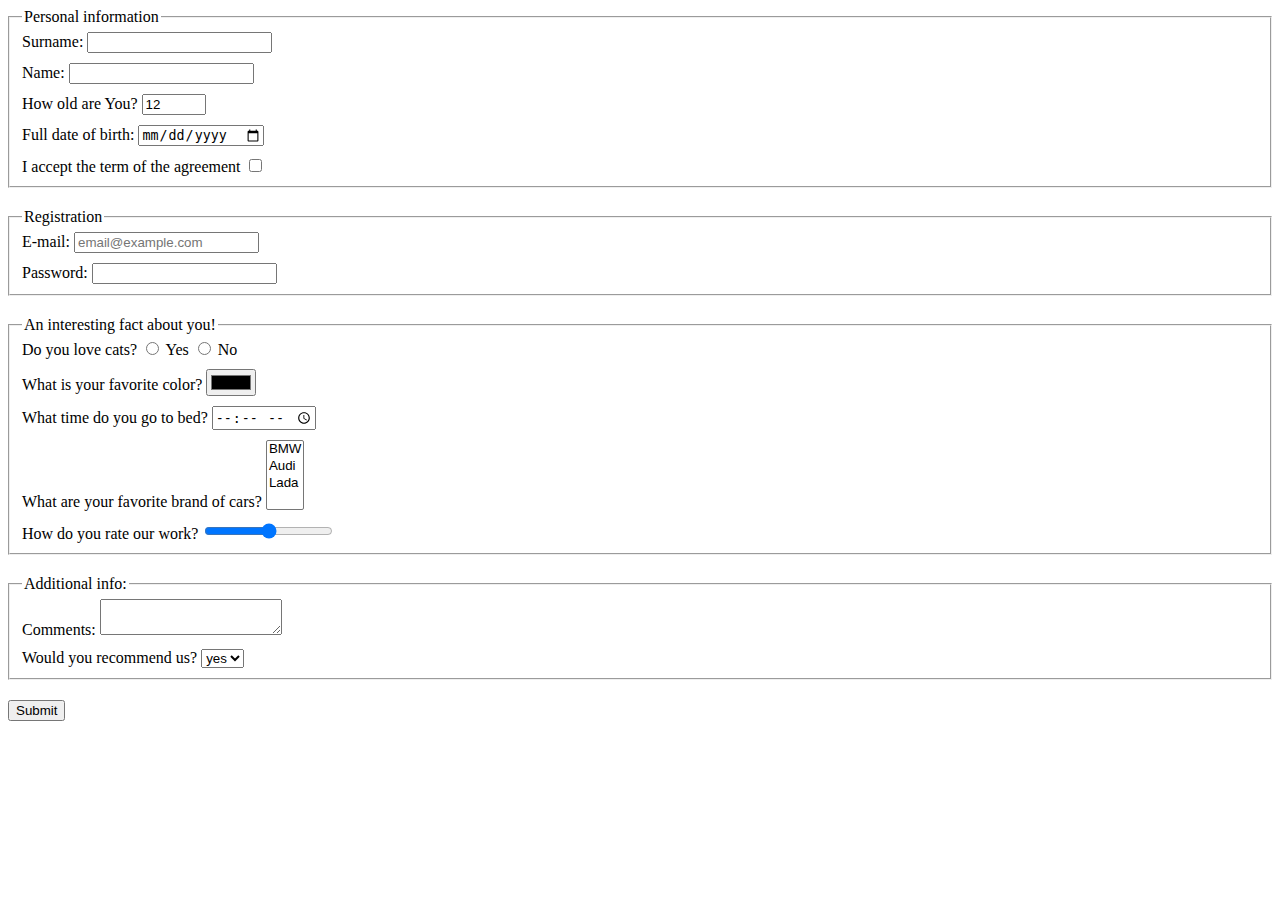
<file: index.html>
<!doctype html><html lang="en"><head><meta charset="UTF-8"><meta name="viewport" content="width=device-width, user-scalable=no, initial-scale=1.0, maximum-scale=1.0, minimum-scale=1.0"><meta http-equiv="X-UA-Compatible" content="ie=edge"><title>HTML Form</title><link rel="stylesheet" href="style.71f7a43e.css"></head><body> <script type="text/javascript" src="main.5883b77c.js"></script> <form action="https://mate-academy-form-lesson.herokuapp.com/create-application" method="post"> <fieldset class="fieldset first_fieldset"> <legend>Personal information</legend> <label class="field-form"> Surname: <input type="text" name="surname" autocomplete="off" required> </label> <label class="field-form"> Name: <input type="text" name="name" autocomplete="off" required> </label> <label class="field-form"> How old are You? <input type="number" min="1" max="100" value="12" name="age" required> </label> <label class="field-form"> Full date of birth: <input type="date" name="birthday" required> </label> <label class="field-form last-field"> I accept the term of the agreement <input type="checkbox" name="terms" required> </label> </fieldset> <fieldset class="fieldset"> <legend>Registration</legend> <label class="field-form"> E-mail: <input type="email" placeholder="email@example.com" name="e-mail" required> </label> <label class="field-form last-field"> Password: <input type="password" minlength="5" maxlength="30" name="password" required> </label> </fieldset> <fieldset class="fieldset"> <legend>An interesting fact about you!</legend> <label class="field-form"> Do you love cats? <label> <input type="radio" name="loveCats" value="y"> Yes </label> <label> <input type="radio" name="loveCats" value="n"> No </label> </label> <label class="field-form"> What is your favorite color? <input type="color" name="favouriteColor"> </label> <label class="field-form"> What time do you go to bed? <input type="time" name="timeForSleep"> </label> <label class="field-form"> What are your favorite brand of cars? <select name="brand" multiple> <option value="bmw">BMW</option> <option value="audi">Audi</option> <option value="lada">Lada</option> </select> </label> <label class="field-form last-field"> How do you rate our work? <input type="range" name="rateOfWork"> </label> </fieldset> <fieldset class="fieldset"> <legend>Additional info:</legend> <label class="field-form"> Comments: <textarea name="comments" autocomplete="off"></textarea> </label> <label class="field-form last-field"> Would you recommend us? <select name="recommendUs"> <option value="y">yes</option> <option value="n">no</option> </select> </label> </fieldset> <button type="submit">Submit</button> </form> </body></html>
</file>
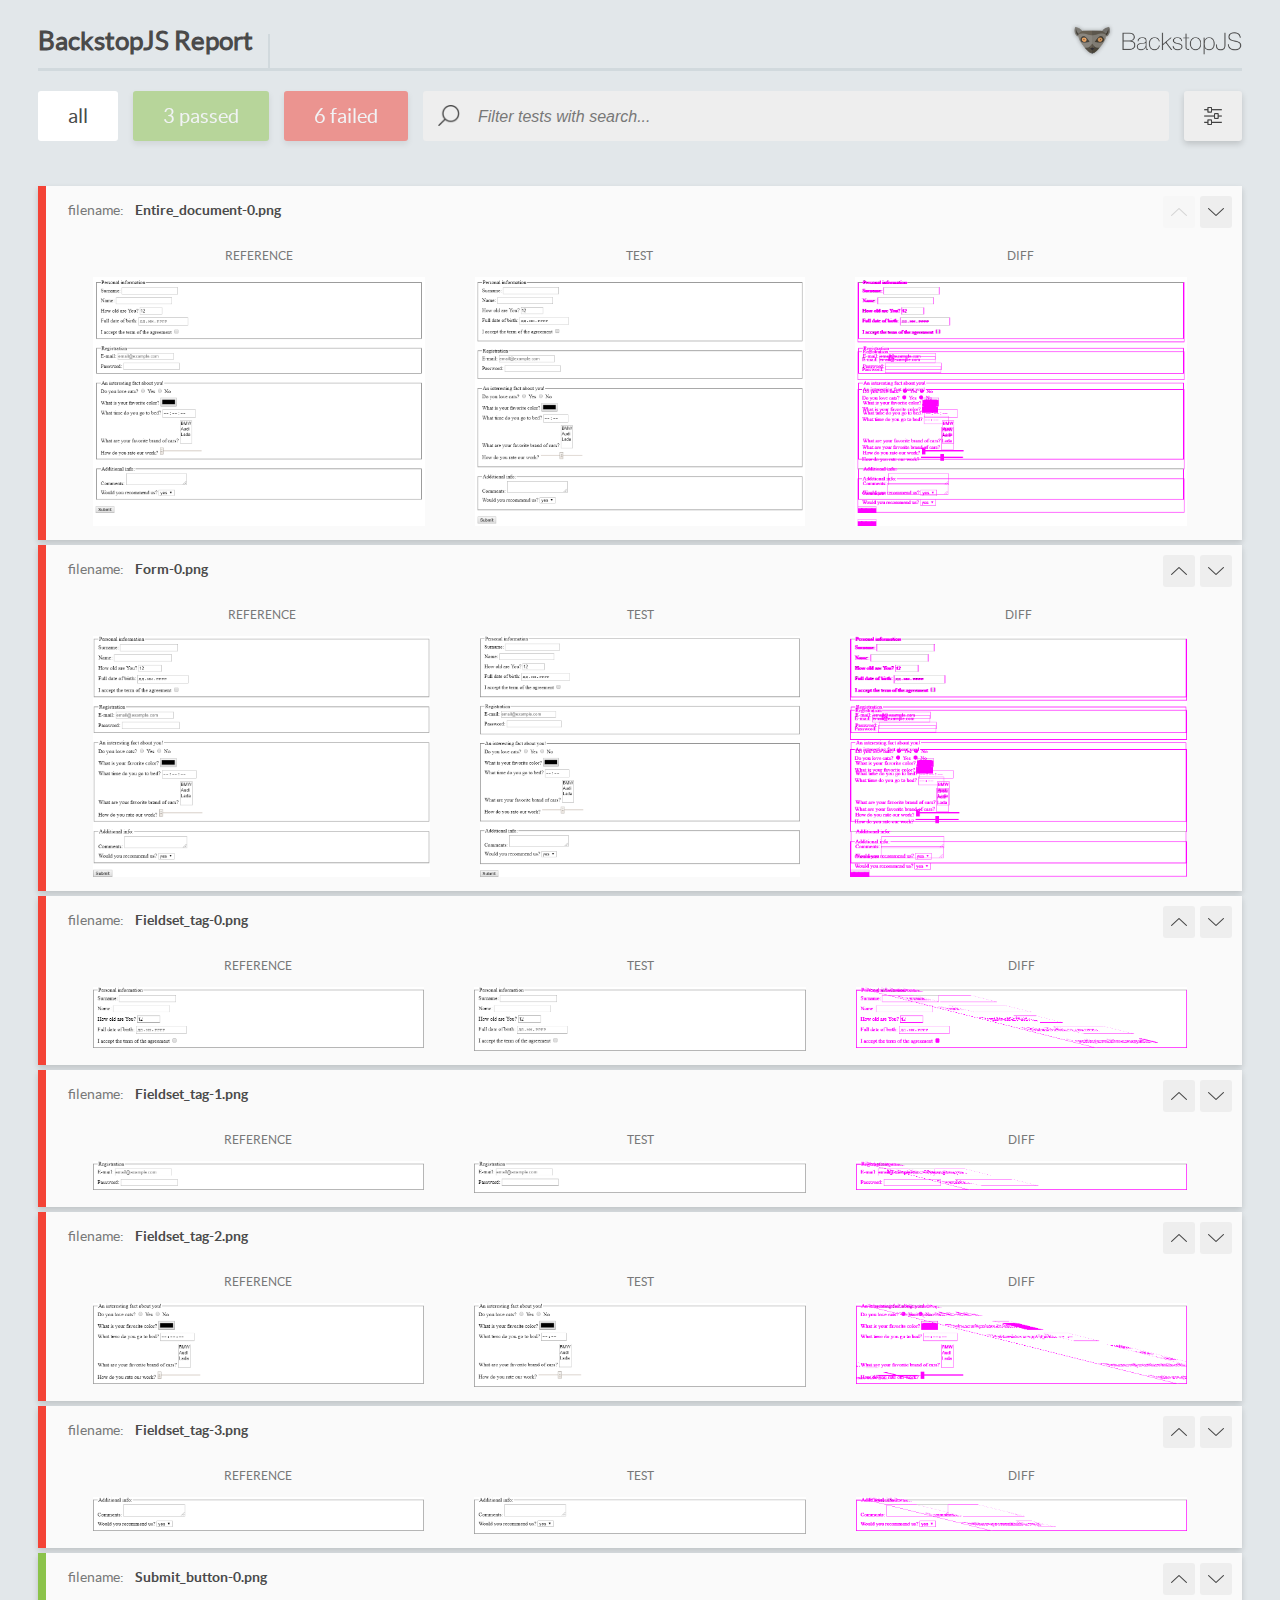
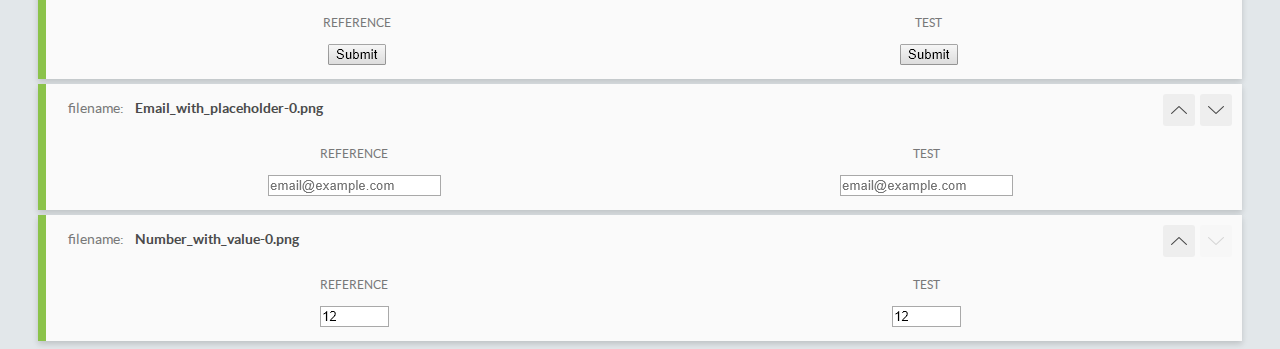
<file: report/html_report/index.html>
<!DOCTYPE html>
<html>
  <head>
    <meta charset="utf-8">
    <title>BackstopJS Report</title>

    <style>
      @font-face {
          font-family: 'latoregular';
          src: url('./assets/fonts/lato-regular-webfont.woff2') format('woff2'),
              url('./assets/fonts/lato-regular-webfont.woff') format('woff');
          font-weight: 400;
          font-style: normal;
      }
      @font-face {
          font-family: 'latobold';
          src: url('./assets/fonts/lato-bold-webfont.woff2') format('woff2'),
              url('./assets/fonts/lato-bold-webfont.woff') format('woff');
          font-weight: 700;
          font-style: normal;
      }

      .ReactModal__Body--open {
          overflow: hidden;
      }
      .ReactModal__Body--open .header {
        display: none;
      }

    </style>
  </head>
  <body style="background-color: #E2E7EA">
    <div id="root">

    </div>
    <script type="text/javascript">
      function report (report) { // eslint-disable-line no-unused-vars
        window.tests = report;
      }
    </script>
    <script type="text/javascript" src="config.js"></script>
    <script type="text/javascript" src="index_bundle.js"></script>
  </body>
</html>
</file>
<file: style.71f7a43e.css>
.field-form{display:block;margin-bottom:10px}.fieldset{margin:20px 0}.last-field{margin:0}.first_fieldset{margin-top:0}
/*# sourceMappingURL=style.71f7a43e.css.map */
</file>
